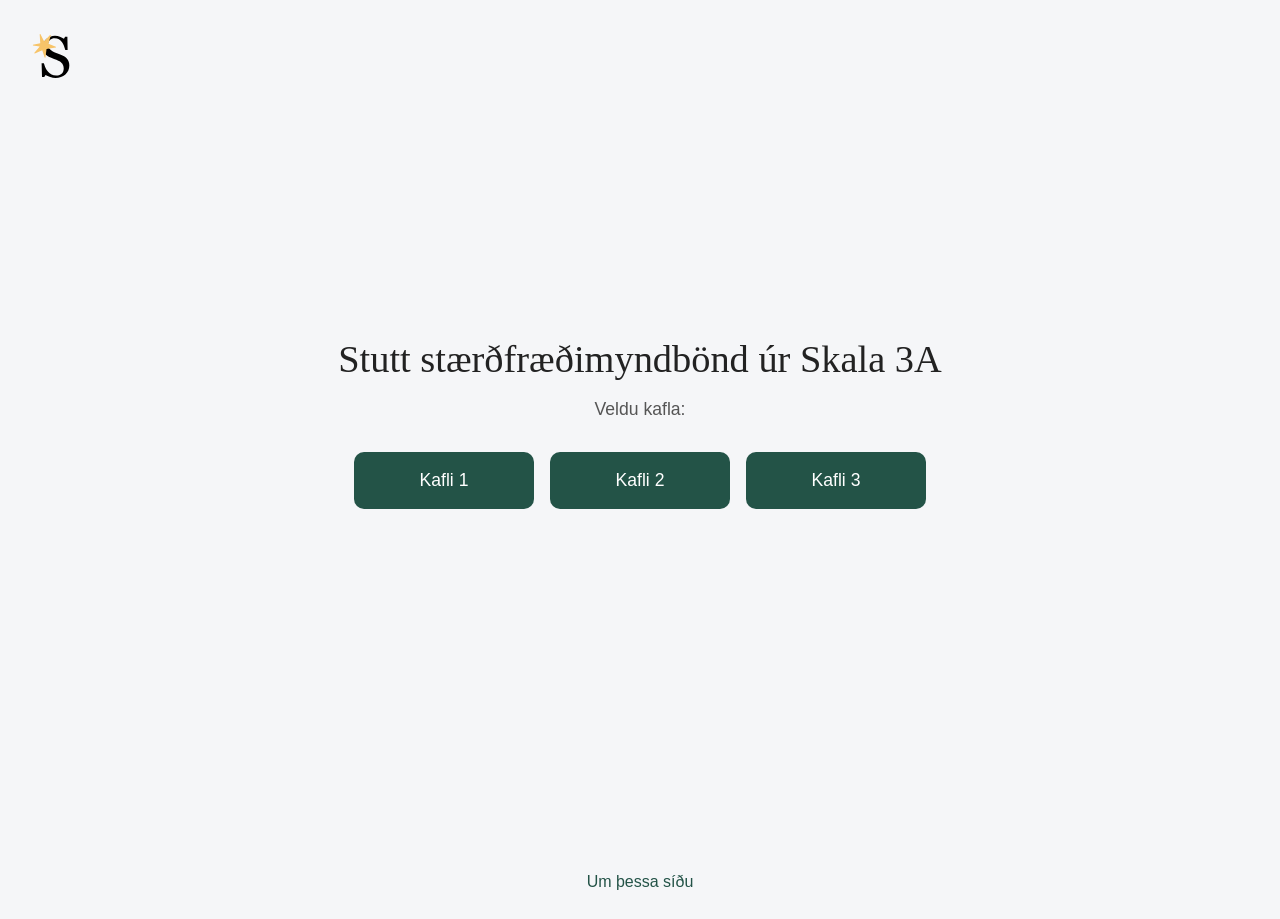
<file: index.html>
<!DOCTYPE html>
<html lang="is">
<head>
    <meta charset="UTF-8">
    <meta name="viewport" content="width=device-width, initial-scale=1.0">

    <title>Stutt stærðfræðimyndbönd úr Skala 3A</title>
    <link rel="icon" type="image/svg+xml" href="favicon-stae.svg">

    <link rel="stylesheet" href="style.css">
</head>

<body>

    <a class="site-logo" href="index.html"><img src="logo-stae-b.svg" alt="Heim"></a>

    <main class="site-container">

        <!-- Home page -->
        <section id="home-page" class="page">
            <h1>Stutt stærðfræðimyndbönd úr Skala 3A</h1>

            <p class="intro">
                Veldu kafla:
            </p>

            <div class="chapter-buttons">
                <button onclick="window.location.href='kafli1.html'">Kafli 1</button>
                <button onclick="window.location.href='kafli2.html'">Kafli 2</button>
                <button onclick="window.location.href='kafli3.html'">Kafli 3</button>
            </div>
        </section>

    </main>


    <footer class="site-footer" id="site-footer"></footer>


    <script src="script.js"></script>

</body>
</html>
</file>
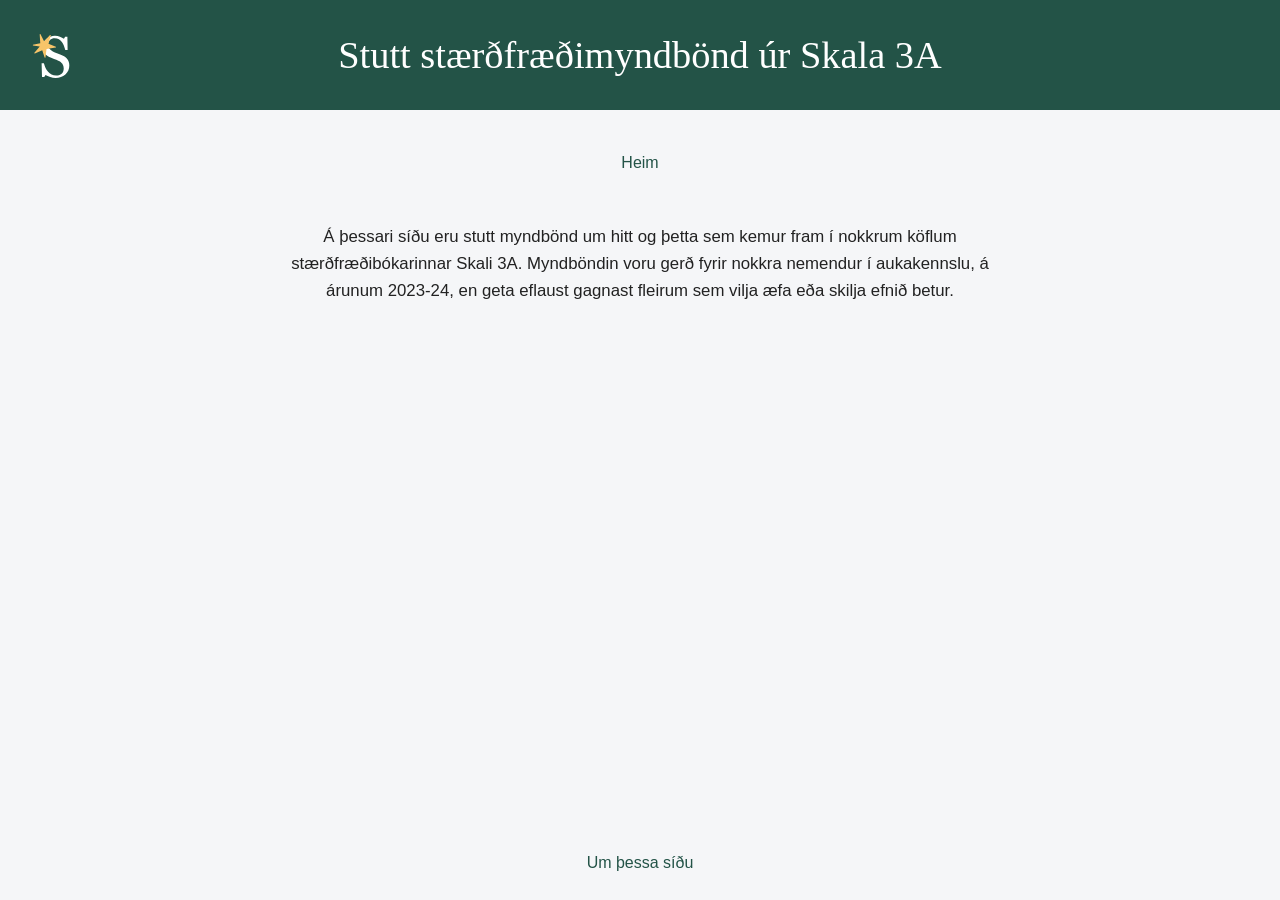
<file: about.html>
<!DOCTYPE html>
<html lang="is">
<head>
    <meta charset="UTF-8">
    <meta name="viewport" content="width=device-width, initial-scale=1.0">

    <title>Um þessa síðu – Stutt stærðfræðimyndbönd úr Skala 3A</title>
    <link rel="icon" type="image/svg+xml" href="favicon-stae.svg">

    <link rel="stylesheet" href="style.css">
</head>

<body>

    <a class="site-logo" href="index.html"><img src="logo-stae-w.svg" alt="Heim"></a>

    <header class="chapter-header">
        <h1 class="site-title"><a href="index.html">Stutt stærðfræðimyndbönd úr Skala 3A</a></h1>
    </header>

    <main class="site-container">

        <section id="about-page" class="page">

            <nav class="chapter-nav">
                <button class="text-button nav-home" onclick="window.location.href='index.html'"><span class="nav-label">Heim</span></button>
            </nav>

            <p class="about-text">
                Á þessari síðu eru stutt myndbönd um hitt og þetta sem kemur fram í nokkrum köflum stærðfræðibókarinnar Skali 3A. Myndböndin voru gerð fyrir nokkra nemendur í aukakennslu, á árunum 2023-24, en geta eflaust gagnast fleirum sem vilja æfa eða skilja efnið betur.
            </p>

        </section>

    </main>


    <footer class="site-footer" id="site-footer"></footer>


    <script src="script.js"></script>

</body>
</html>
</file>
<file: style.css>
/* =========================
   General
   ========================= */

* {
    box-sizing: border-box;
}

body {
    margin: 0;
    min-height: 100vh;
    display: flex;
    flex-direction: column;
    font-family: Arial, sans-serif;
    font-weight: 300;
    background-color: #f5f6f8;
    color: #222;
}

button {
    font-family: Arial, sans-serif;
    cursor: pointer;
}

.site-container {
    flex: 1 0 auto;
    max-width: 1200px;
    margin: 0 auto;
    padding: 40px 24px;
}


/* =========================
   Pages
   ========================= */

.page {
    min-height: 80vh;
}

.hidden {
    display: none;
}


/* =========================
   Site logo
   ========================= */

/* Positioned against the page itself (not the header), so it sits in
   the same spot on the home page and on pages with a header. */
.site-logo {
    position: absolute;
    z-index: 10;
    top: 25px;
    left: 24px;
}

.site-logo img {
    display: block;
    width: 60px;
    height: 60px;
}


/* =========================
   Home page
   ========================= */

#home-page {
    min-height: 85vh;
    display: flex;
    flex-direction: column;
    align-items: center;
    justify-content: center;
    text-align: center;
}

#home-page h1 {
    max-width: 800px;
    margin: 0 0 16px;
    font-family: Georgia, serif;
    font-size: 2.4rem;
    line-height: 1.2;
    font-weight: 400;
}

.intro {
    margin: 0 0 32px;
    font-size: 1.1rem;
    color: #555;
}


/* =========================
   Chapter buttons
   ========================= */

.chapter-buttons {
    display: flex;
    flex-wrap: wrap;
    justify-content: center;
    gap: 16px;
}

.chapter-buttons button {
    min-width: 180px;
    padding: 18px 28px;
    border: none;
    border-radius: 10px;
    background-color: #235347;
    color: white;
    font-size: 1.1rem;
    font-weight: 400;
    transition: transform 0.15s ease, background-color 0.15s ease;
}

.chapter-buttons button:hover {
    background-color: #1b4138;
    transform: translateY(-2px);
}

.chapter-buttons button:active {
    transform: translateY(0);
}


/* =========================
   Chapter header
   ========================= */

.chapter-header {
    padding: 0 100px; /* keeps the centered title clear of the logo */
    background-color: #235347;
    text-align: center;
}

.site-title {
    margin: 0 auto;
    font-family: Georgia, serif;
    font-size: 2.4rem;
    line-height: 1.2;
    font-weight: 400;
    color: white;
}

.site-title a {
    display: inline-block;
    max-width: 800px;
    padding: 32px 16px;
    color: inherit;
    text-decoration: none;
}


/* =========================
   Chapter pages
   ========================= */

#chapter-page {
    min-height: 90vh;
    padding-top: 10px;
}

.chapter-nav {
    display: grid;
    grid-template-columns: 1fr auto 1fr;
    align-items: center;
    column-gap: 16px;
    row-gap: 8px;
    margin: 0 0 32px;
}

.text-button {
    padding: 4px 0;
    border: none;
    background: none;
    color: #235347;
    font-family: Arial, sans-serif;
    font-size: 1rem;
    font-weight: 400;
}

.text-button:hover .nav-label {
    text-decoration: underline;
}

.nav-arrow {
    display: inline-block;
}

.nav-prev .nav-arrow {
    margin-right: 6px;
}

.nav-next .nav-arrow {
    margin-left: 6px;
}

.nav-prev {
    grid-column: 1;
    justify-self: end;
}

.nav-home {
    grid-column: 2;
    justify-self: center;
}

.nav-next {
    grid-column: 3;
    justify-self: start;
}

#chapter-title {
    margin: 0 0 32px;
    font-family: Georgia, serif;
    font-size: 2.2rem;
    font-weight: 400;
}


/* =========================
   Video grid
   ========================= */

.video-grid {
    display: grid;
    grid-template-columns: repeat(3, 1fr);
    gap: 28px;
}

.video-card {
    overflow: hidden;
    border-radius: 12px;
    background-color: white;
    box-shadow: 0 2px 8px rgba(0, 0, 0, 0.08);
    cursor: pointer;
    transition: transform 0.15s ease, box-shadow 0.15s ease;
}

.video-card:hover {
    transform: translateY(-4px);
    box-shadow: 0 6px 18px rgba(0, 0, 0, 0.14);
}

.video-card img {
    display: block;
    width: 100%;
    aspect-ratio: 16 / 9;
    object-fit: cover;
}

.video-card-title {
    margin: 0;
    padding: 16px 18px 18px;
    font-size: 1rem;
    line-height: 1.4;
    font-weight: 400;
}

.video-card[data-activity] .video-card-title {
    display: flex;
    align-items: flex-start;
    justify-content: space-between;
    gap: 10px;
}

.quiz-badge {
    flex-shrink: 0;
    padding: 4px 10px;
    border-radius: 999px;
    background-color: #235347;
    color: white;
    font-size: 0.75rem;
    font-weight: 400;
    white-space: nowrap;
}


/* =========================
   Video modal
   ========================= */

.modal {
    position: fixed;
    z-index: 1000;
    inset: 0;
    display: flex;
    align-items: center;
    justify-content: center;
    padding: 24px;
    background-color: rgba(0, 0, 0, 0.75);
}

.modal-content {
    position: relative;
    width: min(1000px, 100%);
    background-color: white;
    border-radius: 10px;
    overflow: hidden;
}

.video-container {
    position: relative;
    width: 100%;
    aspect-ratio: 16 / 9;
}

.video-container iframe {
    position: absolute;
    inset: 0;
    width: 100%;
    height: 100%;
    border: none;
}


/* =========================
   Activity (quiz) view
   ========================= */

.activity-button {
    display: block;
    margin: 20px auto;
    padding: 14px 32px;
    border: none;
    border-radius: 10px;
    background-color: #235347;
    color: white;
    font-size: 1.05rem;
    font-weight: 400;
    transition: transform 0.15s ease, background-color 0.15s ease;
}

.activity-button:hover {
    background-color: #1b4138;
    transform: translateY(-2px);
}

.activity-button:active {
    transform: translateY(0);
}

.activity-container {
    display: flex;
    flex-direction: column;
    gap: 12px;
    padding: 20px;
    background-color: white;
}

.activity-container .text-button {
    align-self: flex-start;
}

.activity-container iframe {
    width: 100%;
    min-height: 400px;
    border: none;
}


/* =========================
   Close button
   ========================= */

.close-button {
    position: absolute;
    z-index: 10;
    top: 10px;
    right: 10px;

    width: 40px;
    height: 40px;

    border: none;
    border-radius: 50%;

    background-color: rgba(0, 0, 0, 0.7);
    color: white;

    font-size: 1.7rem;
    line-height: 1;

    cursor: pointer;
}

.close-button:hover {
    background-color: rgba(0, 0, 0, 0.9);
}


/* =========================
   About page
   ========================= */

#about-page {
    min-height: 50vh;
}

.about-text {
    max-width: 700px;
    margin: 48px auto 0;
    text-align: center;
    font-size: 1.05rem;
    line-height: 1.6;
}


/* =========================
   Site footer
   ========================= */

.site-footer {
    text-align: center;
    padding: 24px;
}


/* =========================
   Responsive layout
   ========================= */

@media (max-width: 800px) {

    .video-grid {
        grid-template-columns: repeat(2, 1fr);
    }

    #home-page h1 {
        font-size: 2rem;
    }

    .site-title {
        font-size: 2rem;
    }

    #chapter-title {
        font-size: 2rem;
    }
}


@media (max-width: 550px) {

    .site-container {
        padding: 28px 16px;
    }

    #home-page h1 {
        font-size: 1.7rem;
    }

    .site-title {
        font-size: 1.7rem;
    }

    .chapter-header {
        padding: 0 56px;
    }

    .site-title a {
        padding: 24px 16px;
    }

    .site-logo {
        top: 18px;
        left: 12px;
    }

    .site-logo img {
        width: 44px;
        height: 44px;
    }

    .text-button {
        font-size: 0.95rem;
    }

    .chapter-buttons {
        width: 100%;
        flex-direction: column;
    }

    .chapter-buttons button {
        width: 100%;
    }

    .video-grid {
        grid-template-columns: 1fr;
    }

    #chapter-title {
        font-size: 1.8rem;
    }
}


/* =========================
   Hide video modal and activity
   elements initially
   ========================= */

.modal.hidden {
    display: none;
}

.activity-button.hidden,
.activity-container.hidden {
    display: none;
}
</file>
